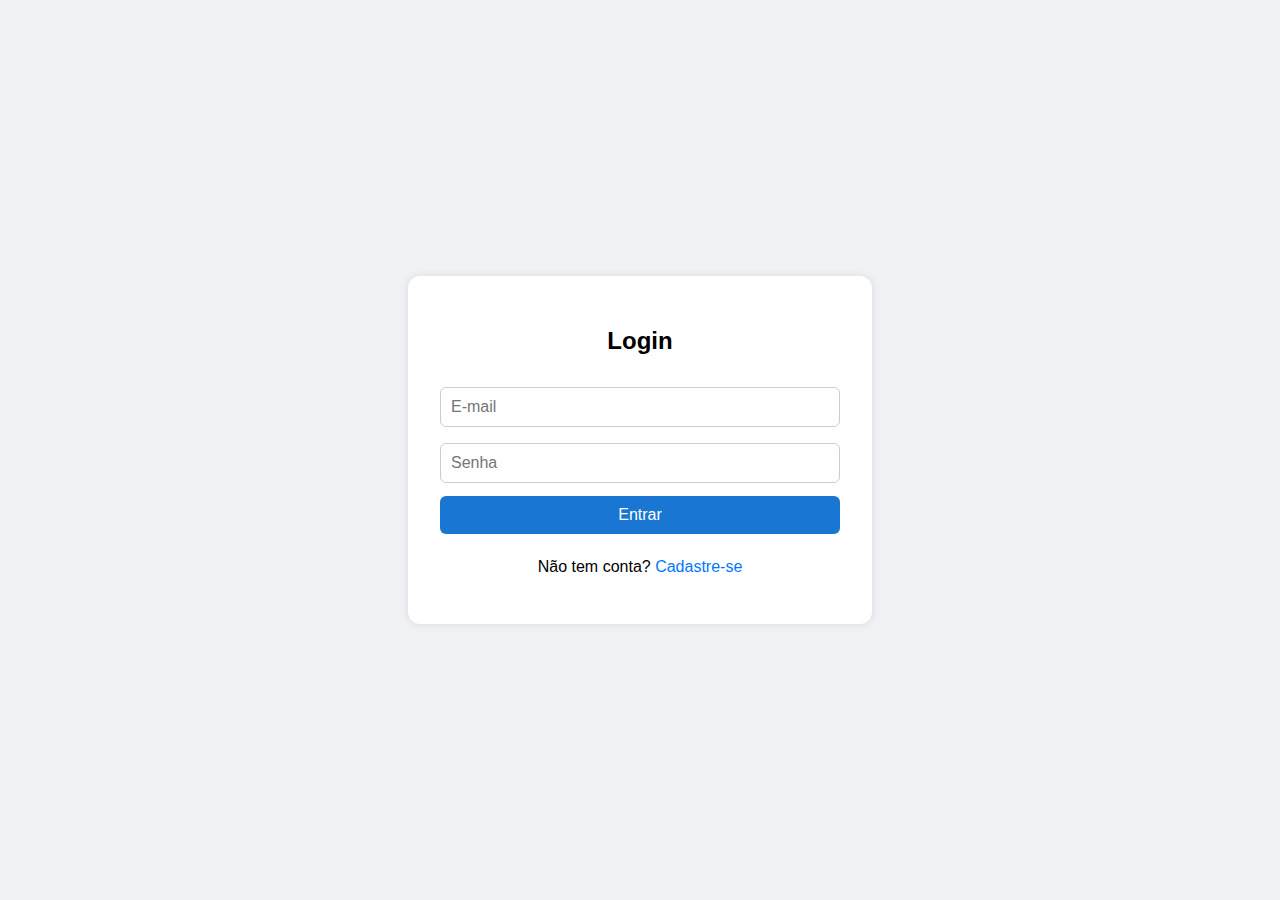
<file: index.html>
<!-- index.html -->
<!DOCTYPE html>
<html lang="pt-BR">
<head>
  <meta charset="UTF-8" />
  <meta name="viewport" content="width=device-width, initial-scale=1.0"/>
  <title>OdontoLegal | Login</title>
  <link rel="stylesheet" href="css/style.css" />
</head>
<body>
  <div class="container">
    <div class="login-box">
      <h2>Login</h2>
      <form id="login-form">
        <input type="email" id="email" placeholder="E-mail" required />
        <input type="password" id="senha" placeholder="Senha" required />
        <button type="submit">Entrar</button>
      </form>
      <p class="link">
        Não tem conta? <a href="register.html">Cadastre-se</a>
      </p>
    </div>
  </div>
  <script src="js/login.js"></script>
</body>
</html>
</file>
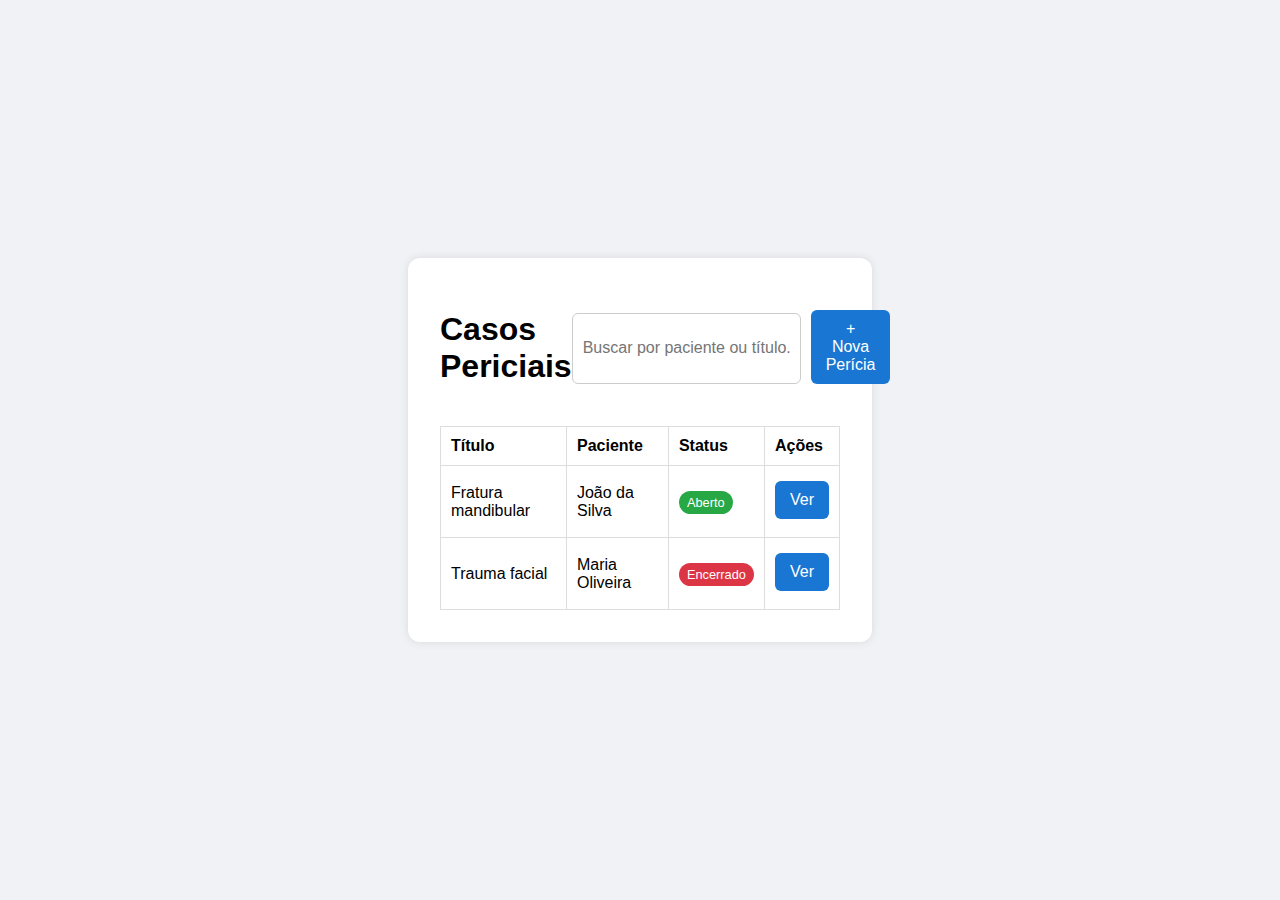
<file: casos.html>
<!-- casos.html -->
<!DOCTYPE html>
<html lang="pt-BR">
<head>
  <meta charset="UTF-8" />
  <meta name="viewport" content="width=device-width, initial-scale=1.0"/>
  <title>Casos Periciais - OdontoLegal</title>
  <link rel="stylesheet" href="css/style.css" />
</head>
<body>
  <div class="container">
    <header class="header">
      <h1>Casos Periciais</h1>
      <div class="header-actions">
        <input type="text" id="input-busca" placeholder="Buscar por paciente ou título..." />
        <button id="btn-nova-pericia">+ Nova Perícia</button>
      </div>
    </header>

    <main>
      <table class="tabela-casos">
        <thead>
          <tr>
            <th>Título</th>
            <th>Paciente</th>
            <th>Status</th>
            <th>Ações</th>
          </tr>
        </thead>
        <tbody id="corpo-tabela-casos">
          <!-- Casos serão inseridos aqui via JS -->
        </tbody>
      </table>
    </main>
  </div>

  <script src="js/casos.js"></script>
</body>
</html>
</file>
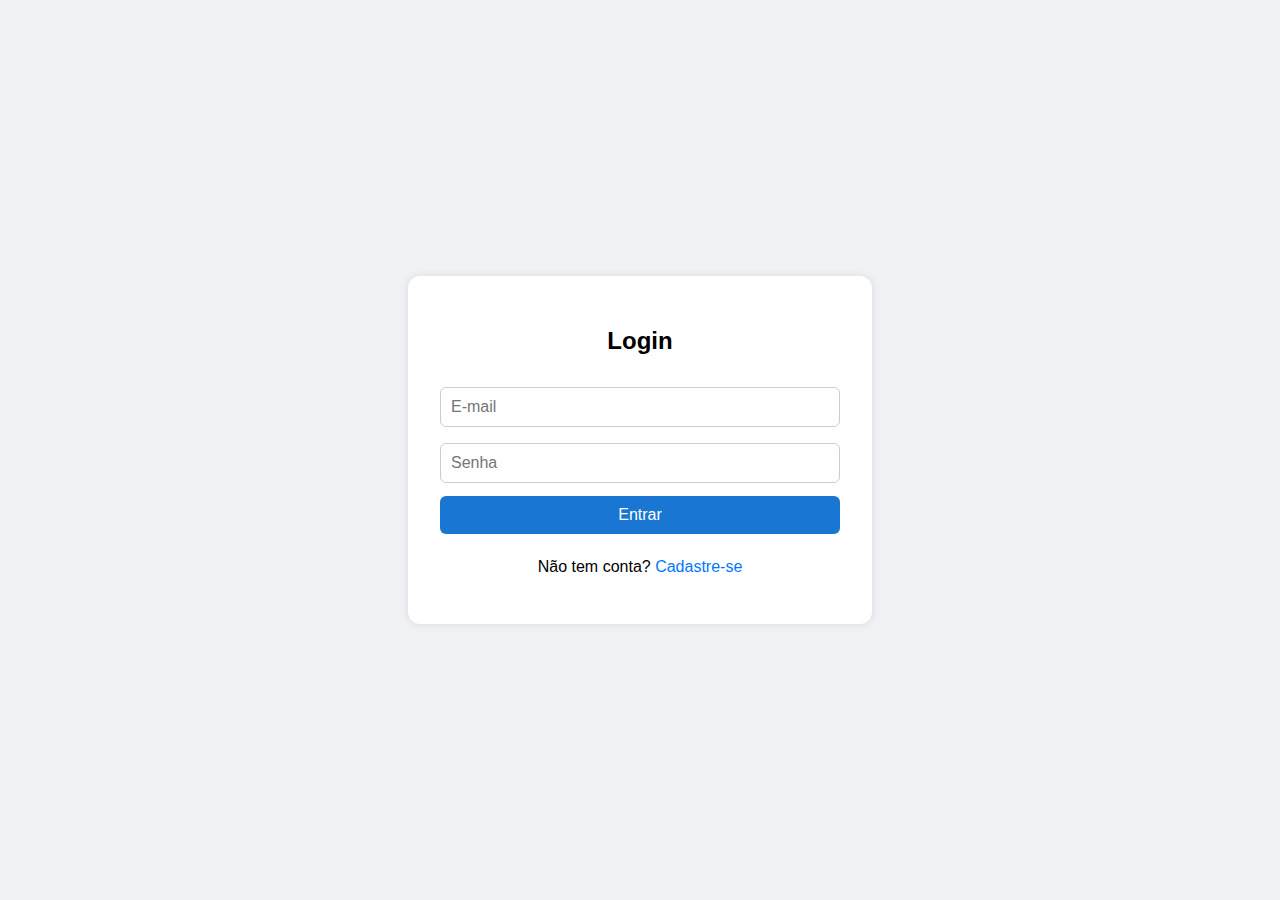
<file: dashboard.html>
<!-- dashboard.html -->
<!DOCTYPE html>
<html lang="pt-BR">
<head>
  <meta charset="UTF-8" />
  <meta name="viewport" content="width=device-width, initial-scale=1.0"/>
  <title>Dashboard - OdontoLegal</title>
  <link rel="stylesheet" href="css/style.css" />
</head>
<body>
  <div class="dashboard-container">
    <aside class="sidebar">
      <h2 class="logo">OdontoLegal</h2>
      <nav class="menu">
        <ul>
          <li><a href="casos.html">📝 Casos Periciais</a></li>
          <li><a href="detalhes.html">📄 Detalhes do Caso</a></li>
          <li><a href="evidencias.html">📷 Evidências</a></li>
          <li><a href="laudo.html">📑 Laudo</a></li>
          <li><a href="usuarios.html">👥 Gestão de Usuários</a></li>
          <li><a href="#" onclick="logout()">🚪 Sair</a></li>
        </ul>
      </nav>
    </aside>

    <main class="main-content">
      <section class="boas-vindas">
        <h1 id="boas-vindas">Bem-vindo(a)</h1>
        <p>Use o menu lateral para navegar nas seções do sistema.</p>
      </section>
    </main>
  </div>

  <script src="js/dashboard.js"></script>
</body>
</html>
</file>
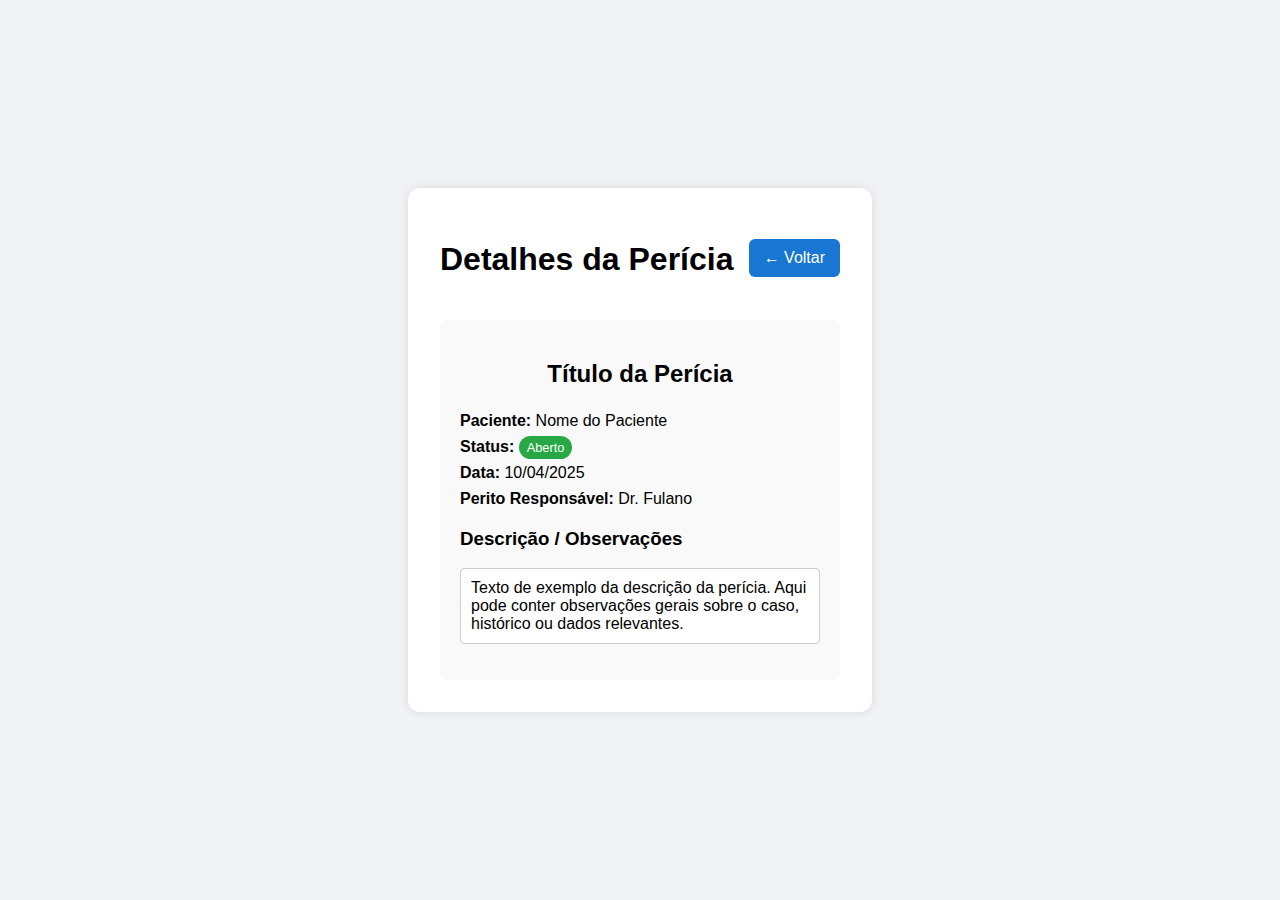
<file: detalhes-pericia.html>
<!-- detalhes-pericia.html -->
<!DOCTYPE html>
<html lang="pt-BR">
<head>
  <meta charset="UTF-8" />
  <meta name="viewport" content="width=device-width, initial-scale=1.0"/>
  <title>Detalhes da Perícia - OdontoLegal</title>
  <link rel="stylesheet" href="css/style.css" />
</head>
<body>
  <div class="container">
    <header class="header">
      <h1>Detalhes da Perícia</h1>
      <button onclick="voltar()">← Voltar</button>
    </header>

    <section class="detalhes-pericia">
      <h2 id="titulo-pericia">Título da Perícia</h2>

      <div class="info-pericia">
        <p><strong>Paciente:</strong> <span id="paciente-pericia">Nome do Paciente</span></p>
        <p><strong>Status:</strong> <span id="status-pericia" class="badge-status badge-aberto">Aberto</span></p>
        <p><strong>Data:</strong> <span id="data-pericia">10/04/2025</span></p>
        <p><strong>Perito Responsável:</strong> <span id="perito-pericia">Dr. Fulano</span></p>
      </div>

      <div class="descricao-pericia">
        <h3>Descrição / Observações</h3>
        <p id="descricao-pericia">
          Texto de exemplo da descrição da perícia. Aqui pode conter observações gerais sobre o caso, histórico ou dados relevantes.
        </p>
      </div>
    </section>
  </div>

  <script>
    function voltar() {
      window.location.href = "casos.html";
    }
  </script>
</body>
</html>
</file>
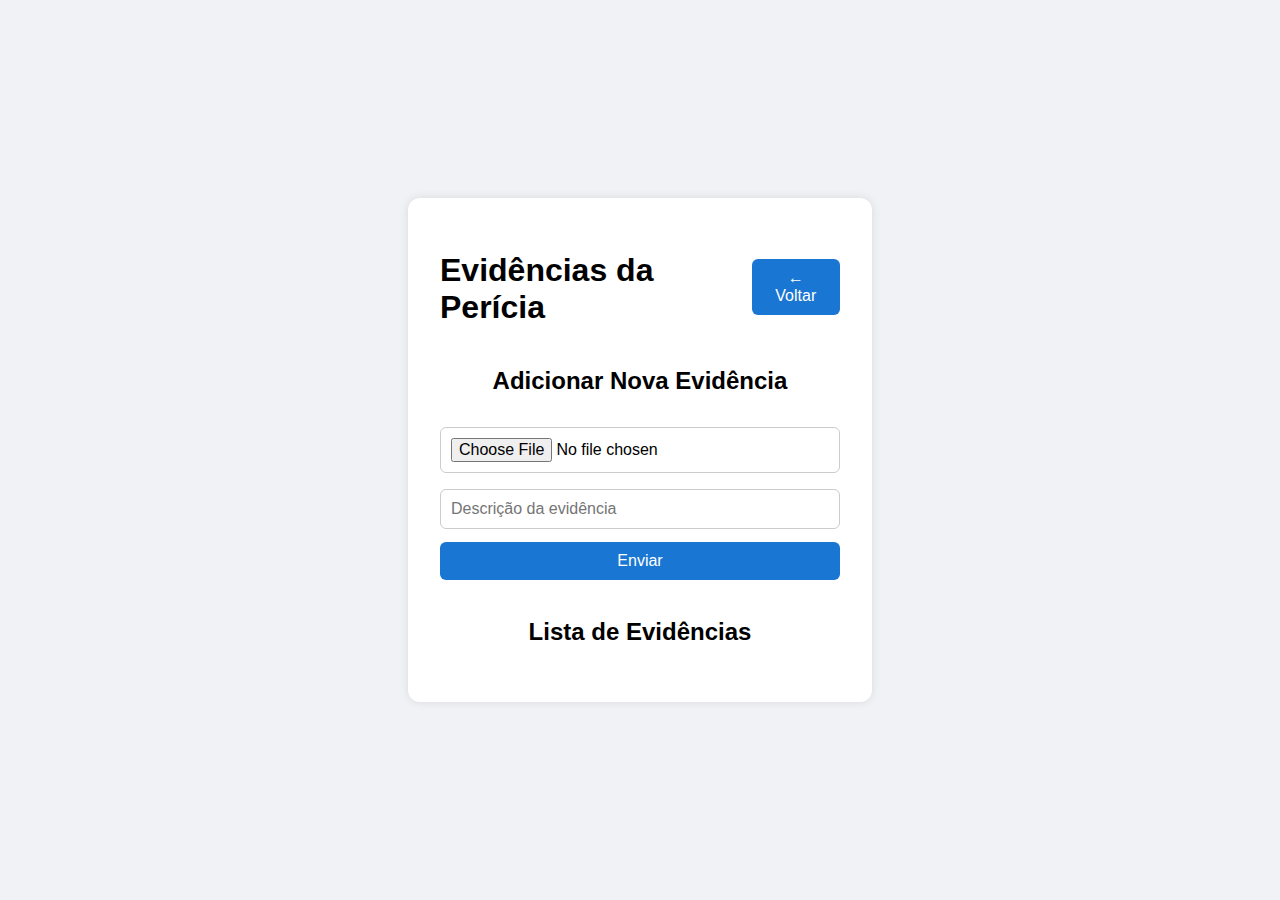
<file: evidencia.html>
<!-- evidencias.html -->
<!DOCTYPE html>
<html lang="pt-BR">
<head>
  <meta charset="UTF-8" />
  <meta name="viewport" content="width=device-width, initial-scale=1.0"/>
  <title>Evidências - OdontoLegal</title>
  <link rel="stylesheet" href="css/style.css" />
</head>
<body>
  <div class="container">
    <header class="header">
      <h1>Evidências da Perícia</h1>
      <button onclick="voltar()">← Voltar</button>
    </header>

    <section class="nova-evidencia">
      <h2>Adicionar Nova Evidência</h2>
      <form id="form-evidencia">
        <input type="file" id="arquivo-evidencia" accept="image/*" required />
        <input type="text" id="descricao-evidencia" placeholder="Descrição da evidência" required />
        <button type="submit">Enviar</button>
      </form>
    </section>

    <section class="lista-evidencias">
      <h2>Lista de Evidências</h2>
      <div class="evidencias-grid" id="grid-evidencias">
        <!-- Cards de evidências serão inseridos aqui -->
      </div>
    </section>
  </div>

  <script src="js/evidencias.js"></script>
  <script>
    function voltar() {
      window.location.href = "detalhes-pericia.html";
    }
  </script>
</body>
</html>
</file>
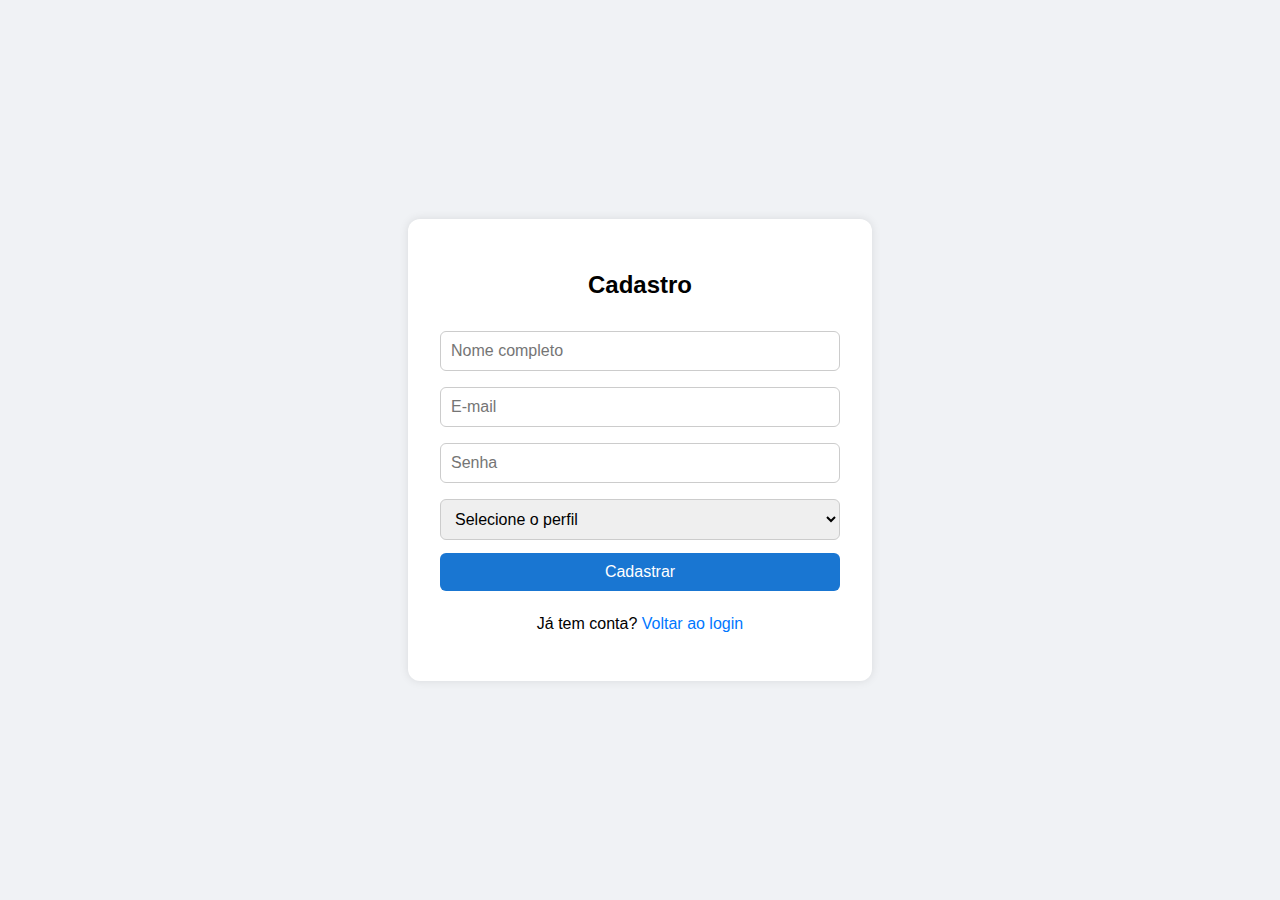
<file: register.html>
<!-- register.html -->
<!DOCTYPE html>
<html lang="pt-BR">
<head>
  <meta charset="UTF-8" />
  <meta name="viewport" content="width=device-width, initial-scale=1.0"/>
  <title>Cadastro | OdontoLegal</title>
  <link rel="stylesheet" href="css/style.css" />
</head>
<body>
  <div class="container">
    <div class="register-box">
      <h2>Cadastro</h2>
      <form id="register-form">
        <input type="text" id="nome" placeholder="Nome completo" required />
        <input type="email" id="email" placeholder="E-mail" required />
        <input type="password" id="senha" placeholder="Senha" required />
        <select id="perfil" required>
          <option value="">Selecione o perfil</option>
          <option value="admin">Administrador</option>
          <option value="perito">Perito</option>
          <option value="assistente">Assistente</option>
        </select>
        <button type="submit">Cadastrar</button>
      </form>
      <p class="link">
        Já tem conta? <a href="index.html">Voltar ao login</a>
      </p>
    </div>
  </div>
  <script src="js/register.js"></script>
</body>
</html>
</file>
<file: css/style.css>
/* css/style.css */
body {
    margin: 0;
    font-family: 'Segoe UI', sans-serif;
    background: #f0f2f5;
    display: flex;
    justify-content: center;
    align-items: center;
    height: 100vh;
  }
  
  .container {
    width: 100%;
    max-width: 400px;
    background: #fff;
    padding: 2rem;
    border-radius: 12px;
    box-shadow: 0 0 10px rgba(0,0,0,0.1);
  }
  
  h2 {
    text-align: center;
    margin-bottom: 1.5rem;
  }
  
  form {
    display: flex;
    flex-direction: column;
  }
  
  input, select, button {
    padding: 10px;
    margin: 0.5rem 0;
    border-radius: 6px;
    border: 1px solid #ccc;
    font-size: 1rem;
  }
  
  button {
    background-color: #0077ff;
    color: white;
    border: none;
    cursor: pointer;
  }
  
  button:hover {
    background-color: #005dc0;
  }
  
  .link {
    text-align: center;
    margin-top: 1rem;
  }
  
  a {
    color: #0077ff;
    text-decoration: none;
  }
  
  /* Dashboard layout */
.dashboard {
    display: flex;
    height: 100vh;
  }
  
  .sidebar {
    width: 220px;
    background-color: #002f5f;
    color: white;
    padding: 1.5rem;
    display: flex;
    flex-direction: column;
  }
  
  .sidebar h2 {
    font-size: 1.5rem;
    margin-bottom: 2rem;
  }
  
  .sidebar ul {
    list-style: none;
    padding: 0;
  }
  
  .sidebar li {
    margin-bottom: 1rem;
  }
  
  .sidebar a {
    color: white;
    text-decoration: none;
    font-weight: 500;
  }
  
  .sidebar a.active,
  .sidebar a:hover {
    text-decoration: underline;
  }
  
  .main-content {
    flex: 1;
    padding: 2rem;
    background-color: #f8f9fa;
  }
  
  header {
    margin-bottom: 2rem;
  }
  
  #conteudo-dinamico {
    background: white;
    padding: 1rem;
    border-radius: 8px;
    box-shadow: 0 0 5px rgba(0,0,0,0.05);
  }
  
  .tabela-casos {
    width: 100%;
    border-collapse: collapse;
    margin-top: 20px;
  }
  
  .tabela-casos th,
  .tabela-casos td {
    padding: 10px;
    border: 1px solid #ddd;
    text-align: left;
  }
  
  .badge-status {
    padding: 4px 8px;
    border-radius: 12px;
    color: #fff;
    font-size: 0.8rem;
  }
  
  .badge-aberto {
    background-color: #28a745;
  }
  
  .badge-encerrado {
    background-color: #dc3545;
  }
  
  .header {
    display: flex;
    justify-content: space-between;
    align-items: center;
    margin-bottom: 10px;
  }
  
  .header-actions {
    display: flex;
    gap: 10px;
  }
  
  .detalhes-pericia {
    margin-top: 20px;
    background-color: #f9f9f9;
    padding: 20px;
    border-radius: 8px;
  }
  
  .info-pericia p {
    margin: 8px 0;
  }
  
  .descricao-pericia {
    margin-top: 20px;
  }
  
  .descricao-pericia p {
    background-color: #fff;
    padding: 10px;
    border: 1px solid #ccc;
    border-radius: 4px;
  }
  
  .nova-evidencia {
    margin: 20px 0;
  }
  
  .lista-evidencias {
    margin-top: 30px;
  }
  
  .evidencias-grid {
    display: grid;
    grid-template-columns: repeat(auto-fit, minmax(220px, 1fr));
    gap: 20px;
  }
  
  .card-evidencia {
    background-color: #fff;
    border: 1px solid #ddd;
    border-radius: 8px;
    padding: 10px;
    text-align: center;
    box-shadow: 0 0 8px rgba(0,0,0,0.05);
  }
  
  .card-evidencia img {
    max-width: 100%;
    height: auto;
    border-radius: 4px;
  }
  
  textarea {
    width: 100%;
    padding: 10px;
    border-radius: 6px;
    border: 1px solid #ccc;
    resize: vertical;
    font-size: 16px;
    margin-bottom: 10px;
  }
  
  button {
    padding: 10px 15px;
    margin-top: 5px;
    background-color: #1976d2;
    color: white;
    border: none;
    border-radius: 6px;
    cursor: pointer;
  }
  
  button:hover {
    background-color: #125da0;
  }
  
  .historico-revisoes ul {
    list-style-type: disc;
    padding-left: 20px;
  }
  
  body, html {
    margin: 0;
    padding: 0;
    font-family: 'Segoe UI', sans-serif;
    height: 100%;
  }
  
  .dashboard-container {
    display: flex;
    min-height: 100vh;
  }
  
  .sidebar {
    width: 250px;
    background-color: #0f1b2c;
    color: #fff;
    padding: 20px;
    flex-shrink: 0;
  }
  
  .logo {
    font-size: 24px;
    margin-bottom: 30px;
    text-align: center;
  }
  
  .menu ul {
    list-style: none;
    padding: 0;
  }
  
  .menu li {
    margin: 20px 0;
  }
  
  .menu a {
    text-decoration: none;
    color: #fff;
    font-size: 18px;
    display: block;
    padding: 10px;
    border-radius: 5px;
    transition: background 0.3s;
  }
  
  .menu a:hover {
    background-color: #1976d2;
  }
  
  .main-content {
    flex-grow: 1;
    padding: 40px;
    background-color: #f4f6f9;
  }
  
  .boas-vindas h1 {
    font-size: 28px;
  }
  
  .boas-vindas p {
    font-size: 16px;
    color: #555;
  }
</file>
